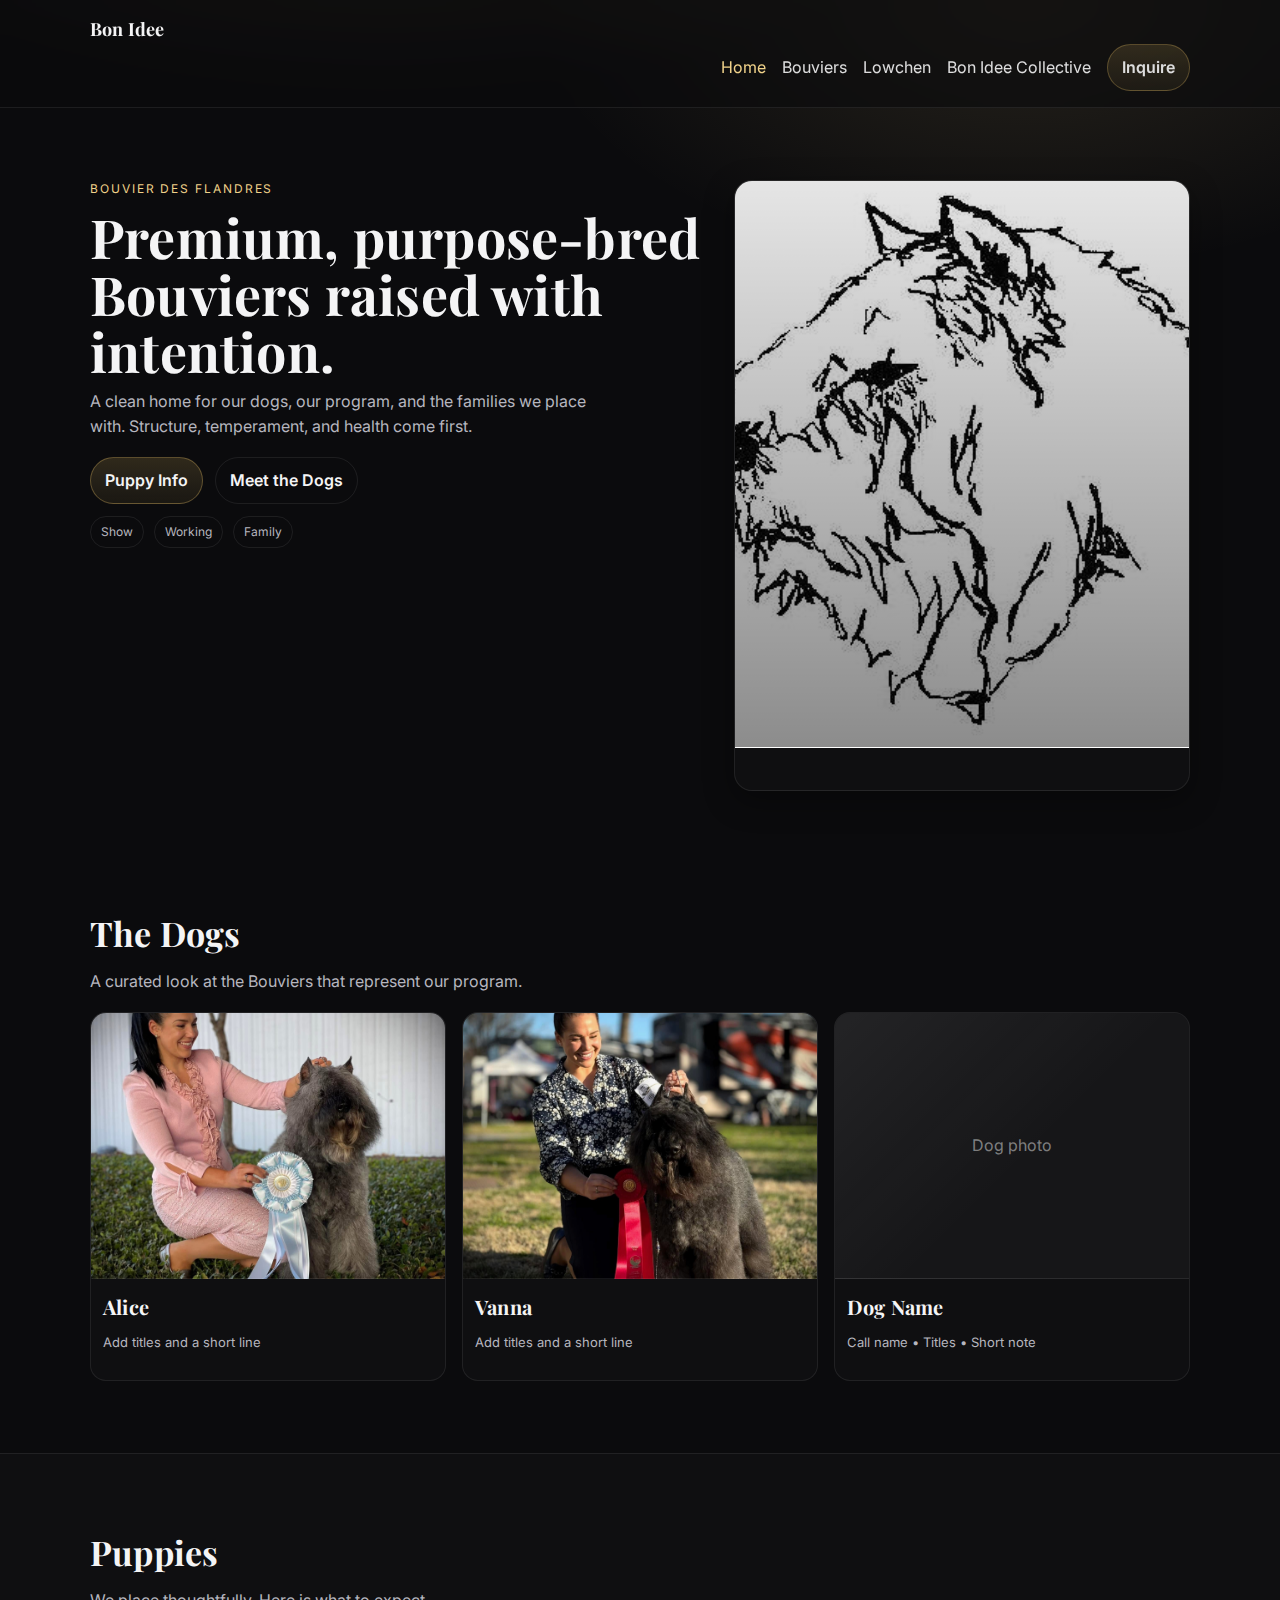
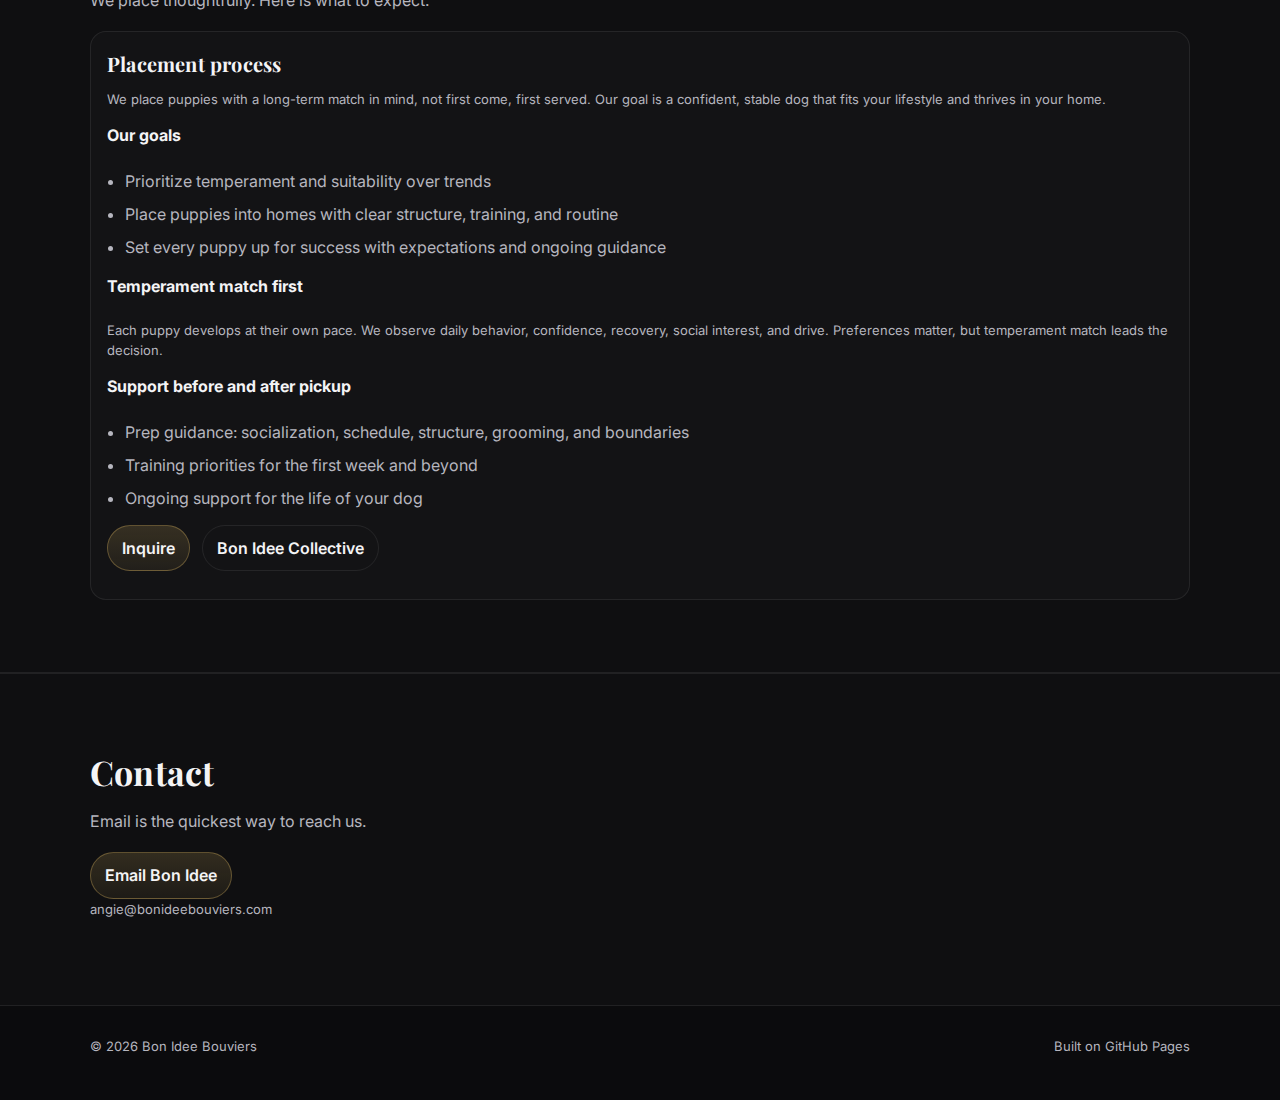
<file: index.html>
<!doctype html>
<html lang="en">
<head>
  <meta charset="utf-8" />
  <meta name="viewport" content="width=device-width, initial-scale=1" />
  <title>Bon Idee Bouviers</title>
  <meta name="description" content="Bon Idee Bouviers. Purpose-bred Bouviers with structure, temperament, and health at the center." />

  <link rel="preconnect" href="https://fonts.googleapis.com">
  <link rel="preconnect" href="https://fonts.gstatic.com" crossorigin>
  <link href="https://fonts.googleapis.com/css2?family=Inter:wght@400;500;600&family=Playfair+Display:wght@600;700&display=swap" rel="stylesheet">

  <link rel="stylesheet" href="styles.css" />
</head>

<body>
  <header class="nav">
    <div class="container nav-inner">
      <a class="brand" href="index.html">Bon Idee</a>

      <nav class="links">
        <a href="index.html" aria-current="page">Home</a>
        <a href="bouviers.html">Bouviers</a>
        <a href="lowchen.html">Lowchen</a>
        <a href="collection.html">Bon Idee Collective</a>
        <a class="btn" href="index.html#contact">Inquire</a>
      </nav>
    </div>
  </header>

  <main>
    <section class="hero">
      <div class="container hero-inner">
        <div class="hero-copy">
          <p class="kicker">Bouvier des Flandres</p>
          <h1>Premium, purpose-bred Bouviers raised with intention.</h1>
          <p class="lead">
            A clean home for our dogs, our program, and the families we place with.
            Structure, temperament, and health come first.
          </p>

          <div class="hero-actions">
            <a class="btn" href="#puppies">Puppy Info</a>
            <a class="btn ghost" href="#dogs">Meet the Dogs</a>
          </div>

          <div class="badges">
            <span class="badge">Show</span>
            <span class="badge">Working</span>
            <span class="badge">Family</span>
          </div>
        </div>

        <div class="hero-media">
          <div class="media placeholder" style="background-image:url('./images/hero.jpg'); background-size:cover; background-position:center;">
            <span>Drop a hero photo at<br><strong>/images/hero.jpg</strong></span>
          </div>
          <div class="media-caption">
            <p class="small muted">
            </p>
          </div>
        </div>
      </div>
    </section>

    <section class="section" id="dogs">
      <div class="container">
        <div class="section-head">
          <h2>The Dogs</h2>
          <p class="muted">A curated look at the Bouviers that represent our program.</p>
        </div>

        <div class="grid">
          <article class="card">
            <div class="card-media placeholder" style="background-image:url('./images/alice.jpg'); background-size:cover; background-position:center;">
              <span>Dog photo</span>
            </div>
            <div class="card-body">
              <h3>Alice</h3>
              <p class="small muted">Add titles and a short line</p>
            </div>
          </article>

          <article class="card">
            <div class="card-media placeholder" style="background-image:url('./images/vanna.jpg'); background-size:cover; background-position:center;">
              <span>Dog photo</span>
            </div>
            <div class="card-body">
              <h3>Vanna</h3>
              <p class="small muted">Add titles and a short line</p>
            </div>
          </article>

          <article class="card">
            <div class="card-media placeholder"><span>Dog photo</span></div>
            <div class="card-body">
              <h3>Dog Name</h3>
              <p class="small muted">Call name • Titles • Short note</p>
            </div>
          </article>
        </div>
      </div>
    </section>

    <section class="section alt" id="puppies">
      <div class="container">
        <div class="section-head">
          <h2>Puppies</h2>
          <p class="muted">We place thoughtfully. Here is what to expect.</p>
        </div>

        <div class="panel">
          <h3>Placement process</h3>

          <p class="small muted" style="margin-top:10px;">
            We place puppies with a long-term match in mind, not first come, first served.
            Our goal is a confident, stable dog that fits your lifestyle and thrives in your home.
          </p>

          <h4 style="margin-top:14px;">Our goals</h4>
          <ul class="list">
            <li>Prioritize temperament and suitability over trends</li>
            <li>Place puppies into homes with clear structure, training, and routine</li>
            <li>Set every puppy up for success with expectations and ongoing guidance</li>
          </ul>

          <h4 style="margin-top:14px;">Temperament match first</h4>
          <p class="small muted">
            Each puppy develops at their own pace. We observe daily behavior, confidence, recovery,
            social interest, and drive. Preferences matter, but temperament match leads the decision.
          </p>

          <h4 style="margin-top:14px;">Support before and after pickup</h4>
          <ul class="list">
            <li>Prep guidance: socialization, schedule, structure, grooming, and boundaries</li>
            <li>Training priorities for the first week and beyond</li>
            <li>Ongoing support for the life of your dog</li>
          </ul>

          <div class="hero-actions" style="margin-top:14px;">
            <a class="btn" href="#contact">Inquire</a>
            <a class="btn ghost" href="collection.html">Bon Idee Collective</a>
          </div>
        </div>
      </div>
    </section>

    <section class="section alt" id="contact">
      <div class="container">
        <div class="section-head">
          <h2>Contact</h2>
          <p class="muted">Email is the quickest way to reach us.</p>
        </div>

        <div class="contact">
          <a class="btn" href="mailto:angie@bonideebouviers.com">Email Bon Idee</a>
          <p class="small muted">angie@bonideebouviers.com</p>
        </div>
      </div>
    </section>

    <footer class="footer">
      <div class="container footer-inner">
        <p class="small muted">© <span id="year"></span> Bon Idee Bouviers</p>
        <p class="small muted">Built on GitHub Pages</p>
      </div>
    </footer>
  </main>

  <script>
    document.getElementById("year").textContent = new Date().getFullYear();
  </script>
</body>
</html>
</file>
<file: styles.css>
:root{
  --bg:#0b0b0d;
  --panel:#111116;
  --ink:#f4f4f5;
  --muted:#b6b6bf;
  --line:rgba(255,255,255,0.08);
  --accent:#d6b35f;
  --accent2:#f0d28a;
  --max:1100px;
}

*{box-sizing:border-box}
html,body{margin:0;padding:0}
body{
  font-family: Inter, system-ui, -apple-system, Segoe UI, Roboto, Arial, sans-serif;
  background:
    radial-gradient(1200px 600px at 30% -10%, rgba(214,179,95,0.24), transparent 60%),
    radial-gradient(900px 500px at 80% 0%, rgba(240,210,138,0.12), transparent 55%),
    var(--bg);
  color:var(--ink);
  line-height:1.55;
}

.container{width:min(var(--max), 92vw); margin:0 auto}
a{color:inherit; text-decoration:none}

.nav{
  position:sticky;
  top:0;
  z-index:20;
  backdrop-filter: blur(10px);
  background: rgba(11,11,13,0.65);
  border-bottom: 1px solid var(--line);
}
.nav-inner{
7  display:flex;
  align-items:center;
  justify-content:space-between;
  padding:16px 0;
  gap:14px;
}
.brand{
  font-family: "Playfair Display", serif;
  letter-spacing:0.2px;
  font-weight:700;
  font-size:18px;
}
.links{
  display:flex;
  gap:16px;
  align-items:center;
  flex-wrap:wrap;
  justify-content:flex-end;
}
.links a{opacity:0.9}
.links a:hover{opacity:1}

.btn{
  display:inline-flex;
  align-items:center;
  justify-content:center;
  padding:10px 14px;
  border-radius:999px;
  border:1px solid rgba(214,179,95,0.35);
  background: linear-gradient(180deg, rgba(214,179,95,0.18), rgba(214,179,95,0.08));
  color: var(--ink);
  font-weight:600;
}
.btn:hover{border-color: rgba(214,179,95,0.6)}
.btn.ghost{
  background: transparent;
  border:1px solid var(--line);
}

.badge{
  display:inline-flex;
  padding:6px 10px;
  border-radius:999px;
  border:1px solid var(--line);
  color:var(--muted);
  font-size:12px;
}

.kicker{
  color: var(--accent2);
  text-transform: uppercase;
  letter-spacing: 0.16em;
  font-size: 12px;
  margin: 0 0 10px;
}

.hero{padding:72px 0 44px}
.hero-inner{
  display:grid;
  grid-template-columns: 1.15fr 0.85fr;
  gap:28px;
  align-items:stretch;
}

h1,h2,h3{
  font-family:"Playfair Display", serif;
  letter-spacing:0.2px;
  margin:0 0 10px;
}
h1{font-size: clamp(34px, 4.2vw, 56px); line-height:1.06}
h2{font-size: clamp(26px, 3vw, 34px)}
h3{font-size: 20px}
p{margin:0 0 14px}
.muted{color:var(--muted)}
.small{font-size: 13px}
.lead{font-size: 16px; color: var(--muted); max-width: 52ch}

.hero-actions{display:flex; gap:12px; margin:18px 0 12px; flex-wrap:wrap}
.badges{display:flex; gap:10px; flex-wrap:wrap}

.hero-media{
  border:1px solid var(--line);
  background: linear-gradient(180deg, rgba(255,255,255,0.04), rgba(255,255,255,0.02));
  border-radius:18px;
  overflow:hidden;
  box-shadow: 0 10px 30px rgba(0,0,0,0.35);
}
.media{
  aspect-ratio: 4/5;
  width:100%;
  border-bottom:1px solid var(--line);
}
.media-caption{padding:14px 16px}

.placeholder{
  display:grid;
  place-items:center;
  text-align:center;
  color: rgba(255,255,255,0.45);
  background:
    linear-gradient(135deg, rgba(255,255,255,0.06), transparent 55%),
    rgba(255,255,255,0.03);
}

.section{padding:72px 0}
.section.alt{
  background: rgba(255,255,255,0.02);
  border-top:1px solid var(--line);
  border-bottom:1px solid var(--line);
}

.section-head{margin-bottom:18px; max-width: 72ch}

.grid{
  margin-top:18px;
  display:grid;
  grid-template-columns: repeat(3, 1fr);
  gap:16px;
}

.card{
  border:1px solid var(--line);
  border-radius:16px;
  overflow:hidden;
  background: rgba(255,255,255,0.02);
  transition: transform 120ms ease, border-color 120ms ease;
}
.card:hover{
  transform: translateY(-2px);
  border-color: rgba(214,179,95,0.25);
}
.card-media{aspect-ratio: 4/3; border-bottom:1px solid var(--line)}
.card-body{padding:12px 12px 14px}

.split{
  margin-top:18px;
  display:grid;
  grid-template-columns: 1fr 1fr;
  gap:16px;
}

.panels{
  margin-top:18px;
  display:grid;
  grid-template-columns: 1fr 1fr;
  gap:16px;
}

.panel{
  border:1px solid var(--line);
  border-radius:16px;
  padding:16px;
  background: rgba(255,255,255,0.02);
}

.list{
  margin:10px 0 0;
  padding-left: 18px;
  color: var(--muted);
}
.list li{margin: 8px 0}

.contact{margin-top: 10px}

.footer{padding:30px 0}
.footer-inner{
  display:flex;
  justify-content:space-between;
  gap:14px;
  flex-wrap:wrap;
}

@media (max-width: 900px){
  .hero-inner{grid-template-columns: 1fr}
  .grid{grid-template-columns: 1fr}
  .split,.panels{grid-template-columns: 1fr}
}
/* Hide placeholder helper text when a real background image is present */
.media[style*="background-image"] span,
.card-media[style*="background-image"] span {
  display: none;
}
/* Subtle luxury finish on hero image */
.hero-media .media {
  position: relative;
}

.hero-media .media::after {
  content: "";
  position: absolute;
  inset: 0;
  background: linear-gradient(180deg, rgba(0,0,0,0.10), rgba(0,0,0,0.45));
  pointer-events: none;
}
.links a[aria-current="page"]{
  opacity: 1;
  color: var(--accent2);
}
/* Gallery: make cards behave nicely with <img> */
.card-media.imgwrap{
  background: rgba(255,255,255,0.03);
  display: block;
}
.card-media.imgwrap img{
  width: 100%;
  height: 100%;
  display: block;
  object-fit: cover;
}

/* Lightbox */
.lightbox{
  position: fixed;
  inset: 0;
  display: none;
  align-items: center;
  justify-content: center;
  padding: 18px;
  background: rgba(0,0,0,0.75);
  backdrop-filter: blur(6px);
  z-index: 9999;
}
.lightbox.open{
  display: flex;
}
.lightbox-inner{
  width: min(1100px, 96vw);
  max-height: 88vh;
  border: 1px solid rgba(255,255,255,0.10);
  border-radius: 16px;
  overflow: hidden;
  background: rgba(15,15,18,0.92);
  box-shadow: 0 18px 60px rgba(0,0,0,0.55);
}
.lightbox-inner img{
  width: 100%;
  height: 100%;
  max-height: 88vh;
  object-fit: contain;
  background: #0b0b0d;
  display: block;
}
.lightbox-top{
  display: flex;
  align-items: center;
  justify-content: space-between;
  gap: 12px;
  padding: 10px 12px;
  border-bottom: 1px solid rgba(255,255,255,0.08);
}
.lightbox-title{
  font-size: 13px;
  color: rgba(255,255,255,0.65);
  overflow: hidden;
  text-overflow: ellipsis;
  white-space: nowrap;
}
.lightbox-close{
  border: 1px solid rgba(255,255,255,0.14);
  background: rgba(255,255,255,0.06);
  color: rgba(255,255,255,0.85);
  border-radius: 999px;
  padding: 6px 10px;
  cursor: pointer;
  font-weight: 600;
}
.lightbox-close:hover{
  border-color: rgba(214,179,95,0.45);
}
</file>
